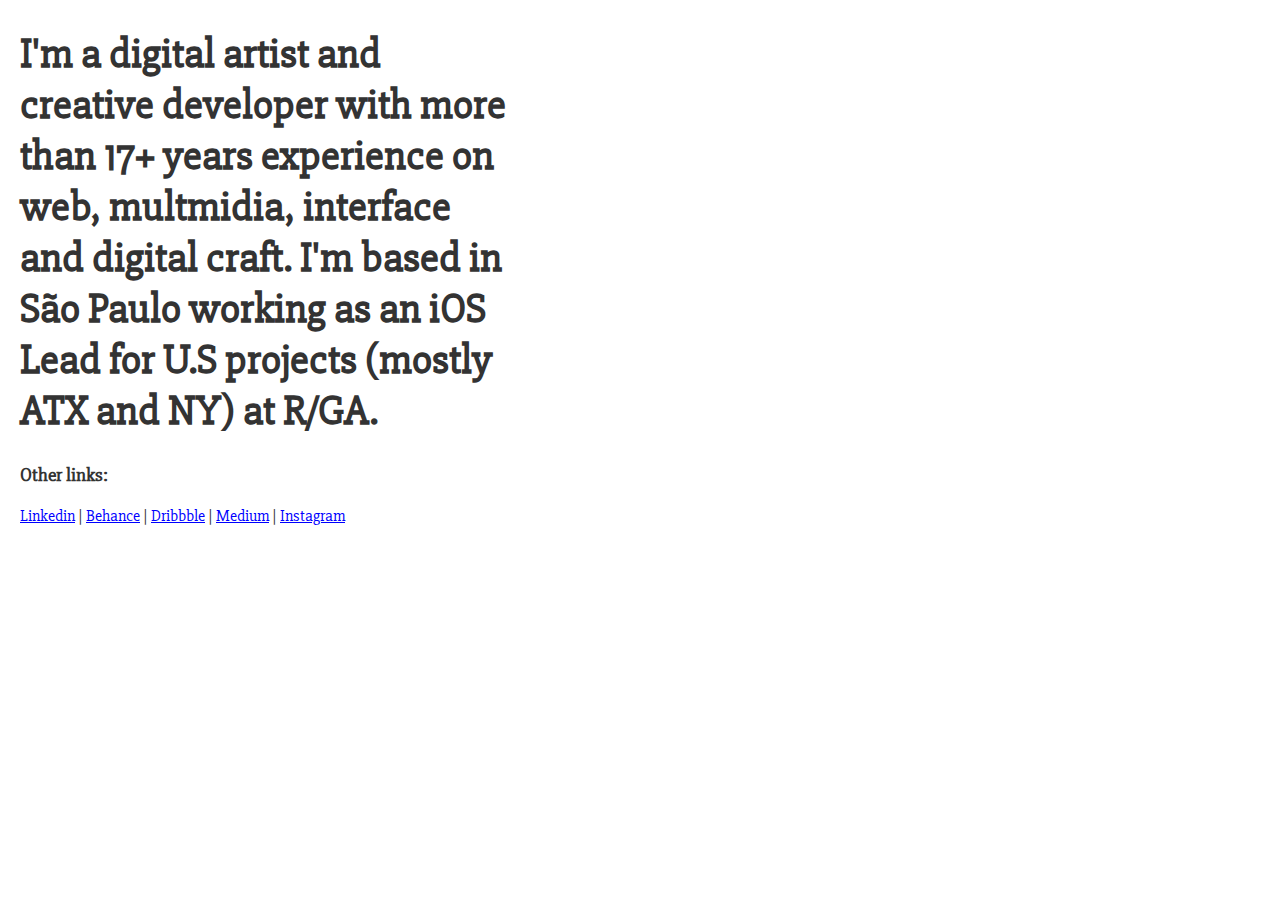
<file: index.html>
<!DOCTYPE html>
<!--[if lt IE 7]>      <html class="no-js lt-ie9 lt-ie8 lt-ie7"> <![endif]-->
<!--[if IE 7]>         <html class="no-js lt-ie9 lt-ie8"> <![endif]-->
<!--[if IE 8]>         <html class="no-js lt-ie9"> <![endif]-->
<!--[if gt IE 8]><!--> <html class="no-js"> <!--<![endif]-->
    <head>
        <meta charset="utf-8">
        <meta http-equiv="X-UA-Compatible" content="IE=edge">
        <title>Antonio Junior</title>
        <meta name="description" content="">
        <meta name="viewport" content="width=device-width, initial-scale=1">
        <link rel="stylesheet" href="">
        <link href="https://fonts.googleapis.com/css?family=Slabo+27px" rel="stylesheet">
        <style>
            body {
                font-family: 'Slabo 27px', serif;
                color: #333333;
                margin: 20px;
            }
            h1 {
                font-family: 'Slabo 27px', serif;
                color: #333333;
                font-size: 42px;
                width: 85%
            }
            a, a:visited {
                font-size: 16px;
                color: blue
            }
            a:hover {
                text-decoration: underline
            }

            @media only screen and (min-width: 600px) {
                h1 {
                    width: 40%
                }
            }
        </style>
    </head>
    <body>
        <!--[if lt IE 7]>
            <p class="browsehappy">You are using an <strong>outdated</strong> browser. Please <a href="#">upgrade your browser</a> to improve your experience.</p>
        <![endif]-->
        <h1>
            I'm a digital artist and creative developer with more than 17+ years experience on web, multmidia, interface and digital craft. 
            I'm based in São Paulo working as an iOS Lead for U.S projects (mostly ATX and NY) at R/GA.
        </h1>
        <p>
            <h3>Other links:</h3>
            <a href="https://www.linkedin.com/in/hiantoniojunior/" target="_blank">Linkedin</a> | <a href="https://www.behance.net/antoniojunior" target="_blank">Behance</a> | 
            <a href="https://dribbble.com/antonio_junior_" target="_blank">Dribbble</a> | <a href="https://medium.com/@antonio_junior_/e-aquela-intro-do-next-hein-531c1ee55527" target="_blank">Medium</a> | <a href="https://www.instagram.com/hi.antonio.junior/" target="_blank">Instagram</a>
        </p>
        <br/><br/>
        <script src="" async defer></script>
    </body>
</html>
</file>
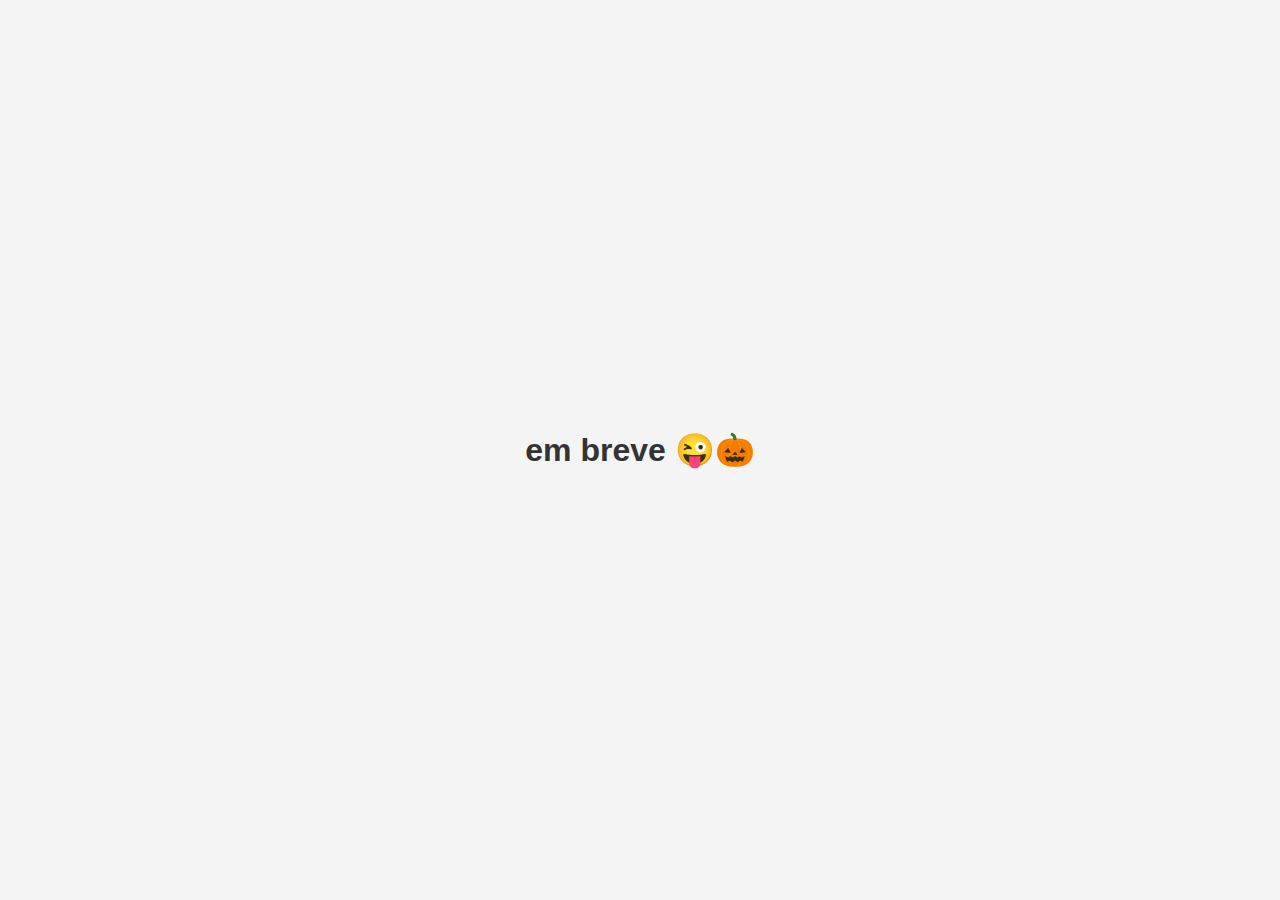
<file: cidademais-test/index.html>
<!DOCTYPE html>
<html lang="pt-BR">
<head>
    <meta charset="UTF-8">
    <meta name="viewport" content="width=device-width, initial-scale=1.0">
    <title>Em Breve</title>
    <style>
        body {
            margin: 0;
            height: 100vh;
            display: flex;
            justify-content: center;
            align-items: center;
            font-family: Arial, sans-serif;
            background-color: #f4f4f4;
        }

        h1 {
            color: #333;
            font-size: 2rem;
        }
    </style>
</head>
<body>
    <h1>em breve 😜🎃</h1>
</body>
</html>
</file>
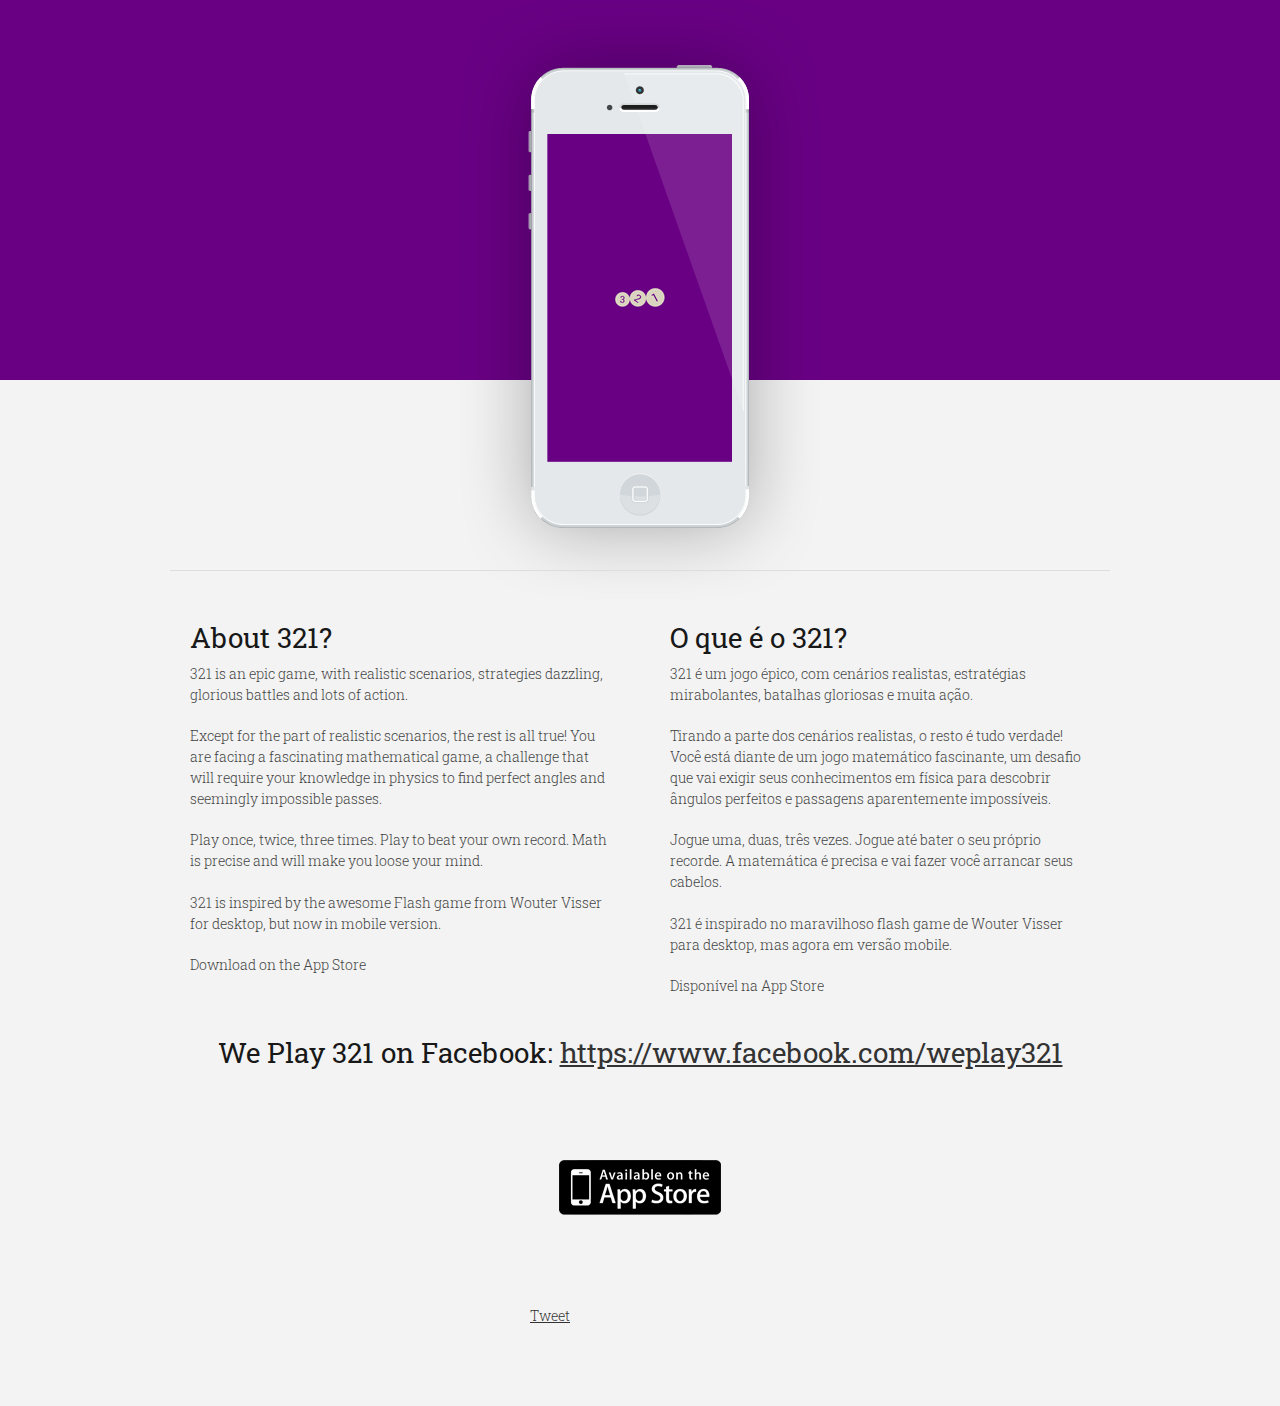
<file: weplay321/index.html>
<!DOCTYPE html>
<!--[if lt IE 7 ]><html class="ie ie6" lang="en"> <![endif]-->
<!--[if IE 7 ]><html class="ie ie7" lang="en"> <![endif]-->
<!--[if IE 8 ]><html class="ie ie8" lang="en"> <![endif]-->
<!--[if (gte IE 9)|!(IE)]><!--><html lang="en"> <!--<![endif]-->
<head>

	<!-- Basic Page Needs
  ================================================== -->
	<meta charset="utf-8">
	<title>we play 321</title>
	<meta name="description" content="321 is an epic game, with realistic scenarios, strategies dazzling, glorious battles and lots of action."/>
	<meta name="keywords" content="game, ios, fun, angles, colors, numbers, entertrainment"/>
	<meta name="author" content="Antonio Junior">

	<meta property="og:locale" content="en_US">

	<meta property="og:title" content="321!">
	<meta property="og:site_name" content="321!">

	<meta property="og:type" content="website"/>
	<meta property="og:url" content="http://www.weplay321.com/"/>
	
	<meta property="og:description" content="321 is an epic game, with realistic scenarios, strategies dazzling, glorious battles and lots of action."/>
	
	<meta property="fb:page_id" content="1390666944536139" />	
	
	<meta name="application-name" content="WePlay321.com"/>
	<meta name="msapplication-TileColor" content="#690084"/>
	<meta name="msapplication-TileImage" content="http://weplay321.com/img/tileimage"/>

	<meta property="og:image" content="www.weplay321.com/img/fbicon.png">
	<meta property="og:image:type" content="image/png">
	<meta property="og:image:width" content="200">
	<meta property="og:image:height" content="200"> 


	<!-- Mobile Specific Metas
  ================================================== -->
	<meta name="viewport" content="width=device-width, initial-scale=1, maximum-scale=1">

	<!-- CSS
  ================================================== -->
	<link rel="stylesheet" href="stylesheets/base.css">
	<link rel="stylesheet" href="stylesheets/skeleton.css">
	<link rel="stylesheet" href="stylesheets/layout.css">

	<!--[if lt IE 9]>
		<script src="http://html5shim.googlecode.com/svn/trunk/html5.js"></script>
	<![endif]-->

	<!-- Favicons
	================================================== -->
	<link rel="shortcut icon" href="img/favicon.ico">
	<link rel="apple-touch-icon" href="img/apple-touch-icon.png">
	<link rel="apple-touch-icon" sizes="72x72" href="img/apple-touch-icon-72x72.png">
	<link rel="apple-touch-icon" sizes="114x114" href="img/apple-touch-icon-114x114.png">

</head>
<body>

<div id="fb-root"></div>
<script>(function(d, s, id) {
  var js, fjs = d.getElementsByTagName(s)[0];
  if (d.getElementById(id)) return;
  js = d.createElement(s); js.id = id;
  js.src = "//connect.facebook.net/en_US/all.js#xfbml=1&appId=748607238498759";
  fjs.parentNode.insertBefore(js, fjs);
}(document, 'script', 'facebook-jssdk'));</script>

	<header>
		<div class="iphone"><img src="img/gif-iphone.gif" /></div>
	</header>

	<div class="space"></div>
	<div class="container">
		<div class="sixteen columns">
			
			<hr />
		</div>
		<div class="eight columns">
			<div class="txt">
				<h3>About 321?</h3>
				<p>321 is an epic game, with realistic scenarios, strategies dazzling, glorious battles and lots of action.</p>

				<p>Except for the part of realistic scenarios, the rest is all true! You are facing a fascinating mathematical game, a challenge that will require your knowledge in physics to find perfect angles and seemingly impossible passes.</p>

				<p>Play once, twice, three times. Play to beat your own record. Math is precise and will make you loose your mind. <br>
				  <br>
			    321 is inspired by the awesome Flash game from Wouter Visser for desktop, but now in mobile version.                </p>

				<!-- <p>Download and get started right now!</p> -->
			  <p>Download on the App Store</p>
			</div>
		</div>
		
		<div class="eight columns">
			<div class="txt">
				<h3>O que é o 321?</h3>
				<p>321 é um jogo épico, com cenários realistas, estratégias mirabolantes, batalhas gloriosas e muita ação.</p>

				<p>Tirando a parte dos cenários realistas, o resto é tudo verdade! Você está diante de um jogo matemático fascinante, um desafio que vai exigir seus conhecimentos em física para descobrir ângulos perfeitos e passagens aparentemente impossíveis.</p>

				<p>Jogue uma, duas, três vezes. Jogue até bater o seu próprio recorde. A matemática é precisa e vai fazer você arrancar seus cabelos.<br>
				  <br>
			    321 é inspirado no maravilhoso flash game de Wouter Visser para desktop, mas agora em versão mobile.                </p>

				<!--<p>Faça o download e comece agora mesmo!</p> -->
			  <p>Disponível na App Store</p>
			</div>
		</div>
		
		<div class="sixteen columns">
        <div class="txt">
        	<h3 style="text-align:center">We Play 321 on Facebook: <a href="https://www.facebook.com/weplay321" target="_blank">https://www.facebook.com/weplay321</a></h3>
        </div>
			<a href="https://itunes.apple.com/us/app/321!-angle-does-matter/id827107898?l=pt&ls=1&mt=8" target="_blank"><img src="img/applestore.png" id="applestore" border="0"/></a>
		</div>

		<div class="sixteen colums">
			<div class="social" style="width:250px; display:block; margin:0 auto; margin-bottom:80px">
				<div class="fb-like" data-href="http://weplay321.com/" data-layout="button_count" data-action="like" data-show-faces="true" data-share="true"></div>

				<a href="https://twitter.com/share" class="twitter-share-button" data-dnt="true" data-count="none" data-via="twitterapi" style="margin-top:5px; margin-left:15px">Tweet</a>
	<script>!function(d,s,id){var js,fjs=d.getElementsByTagName(s)[0];if(!d.getElementById(id)){js=d.createElement(s);js.id=id;js.src="https://platform.twitter.com/widgets.js";fjs.parentNode.insertBefore(js,fjs);}}(document,"script","twitter-wjs");</script>
			</div>
		</div>
	</div><!-- container -->


<!-- Analytics -->
<script>
  (function(i,s,o,g,r,a,m){i['GoogleAnalyticsObject']=r;i[r]=i[r]||function(){
  (i[r].q=i[r].q||[]).push(arguments)},i[r].l=1*new Date();a=s.createElement(o),
  m=s.getElementsByTagName(o)[0];a.async=1;a.src=g;m.parentNode.insertBefore(a,m)
  })(window,document,'script','//www.google-analytics.com/analytics.js','ga');

  ga('create', 'UA-48166042-2', 'weplay321.com');
  ga('send', 'pageview');

</script>
<!-- Analytics -->

</body>
</html>
</file>
<file: weplay321/stylesheets/base.css>
/*
* Skeleton V1.2
* Copyright 2011, Dave Gamache
* www.getskeleton.com
* Free to use under the MIT license.
* http://www.opensource.org/licenses/mit-license.php
* 6/20/2012
*/


/* Table of Content
==================================================
	#Reset & Basics
	#Basic Styles
	#Site Styles
	#Typography
	#Links
	#Lists
	#Images
	#Buttons
	#Forms
	#Misc */


/* #Reset & Basics (Inspired by E. Meyers)
================================================== */
	html, body, div, span, applet, object, iframe, h1, h2, h3, h4, h5, h6, p, blockquote, pre, a, abbr, acronym, address, big, cite, code, del, dfn, em, img, ins, kbd, q, s, samp, small, strike, strong, sub, sup, tt, var, b, u, i, center, dl, dt, dd, ol, ul, li, fieldset, form, label, legend, table, caption, tbody, tfoot, thead, tr, th, td, article, aside, canvas, details, embed, figure, figcaption, footer, header, hgroup, menu, nav, output, ruby, section, summary, time, mark, audio, video {
		margin: 0;
		padding: 0;
		border: 0;
		font-size: 100%;
		font: inherit;
		vertical-align: baseline; }
	article, aside, details, figcaption, figure, footer, header, hgroup, menu, nav, section {
		display: block; }
	body {
		line-height: 1; }
	ol, ul {
		list-style: none; }
	blockquote, q {
		quotes: none; }
	blockquote:before, blockquote:after,
	q:before, q:after {
		content: '';
		content: none; }
	table {
		border-collapse: collapse;
		border-spacing: 0; }


/* #Basic Styles
================================================== */
	body {
		background: #fff;
		font: 14px/21px "HelveticaNeue", "Helvetica Neue", Helvetica, Arial, sans-serif;
		color: #444;
		-webkit-font-smoothing: antialiased; /* Fix for webkit rendering */
		-webkit-text-size-adjust: 100%;
 }


/* #Typography
================================================== */
	h1, h2, h3, h4, h5, h6 {
		color: #181818;
		font-family: "Georgia", "Times New Roman", serif;
		font-weight: normal; }
	h1 a, h2 a, h3 a, h4 a, h5 a, h6 a { font-weight: inherit; }
	h1 { font-size: 46px; line-height: 50px; margin-bottom: 14px;}
	h2 { font-size: 35px; line-height: 40px; margin-bottom: 10px; }
	h3 { font-size: 28px; line-height: 34px; margin-bottom: 8px; }
	h4 { font-size: 21px; line-height: 30px; margin-bottom: 4px; }
	h5 { font-size: 17px; line-height: 24px; }
	h6 { font-size: 14px; line-height: 21px; }
	.subheader { color: #777; }

	p { margin: 0 0 20px 0; }
	p img { margin: 0; }
	p.lead { font-size: 21px; line-height: 27px; color: #777;  }

	em { font-style: italic; }
	strong { font-weight: bold; color: #333; }
	small { font-size: 80%; }

/*	Blockquotes  */
	blockquote, blockquote p { font-size: 17px; line-height: 24px; color: #777; font-style: italic; }
	blockquote { margin: 0 0 20px; padding: 9px 20px 0 19px; border-left: 1px solid #ddd; }
	blockquote cite { display: block; font-size: 12px; color: #555; }
	blockquote cite:before { content: "\2014 \0020"; }
	blockquote cite a, blockquote cite a:visited, blockquote cite a:visited { color: #555; }

	hr { border: solid #ddd; border-width: 1px 0 0; clear: both; margin: 10px 0 30px; height: 0; }


/* #Links
================================================== */
	a, a:visited { color: #333; text-decoration: underline; outline: 0; }
	a:hover, a:focus { color: #000; }
	p a, p a:visited { line-height: inherit; }


/* #Lists
================================================== */
	ul, ol { margin-bottom: 20px; }
	ul { list-style: none outside; }
	ol { list-style: decimal; }
	ol, ul.square, ul.circle, ul.disc { margin-left: 30px; }
	ul.square { list-style: square outside; }
	ul.circle { list-style: circle outside; }
	ul.disc { list-style: disc outside; }
	ul ul, ul ol,
	ol ol, ol ul { margin: 4px 0 5px 30px; font-size: 90%;  }
	ul ul li, ul ol li,
	ol ol li, ol ul li { margin-bottom: 6px; }
	li { line-height: 18px; margin-bottom: 12px; }
	ul.large li { line-height: 21px; }
	li p { line-height: 21px; }

/* #Images
================================================== */

	img.scale-with-grid {
		max-width: 100%;
		height: auto; }


/* #Buttons
================================================== */

	.button,
	button,
	input[type="submit"],
	input[type="reset"],
	input[type="button"] {
		background: #eee; /* Old browsers */
		background: #eee -moz-linear-gradient(top, rgba(255,255,255,.2) 0%, rgba(0,0,0,.2) 100%); /* FF3.6+ */
		background: #eee -webkit-gradient(linear, left top, left bottom, color-stop(0%,rgba(255,255,255,.2)), color-stop(100%,rgba(0,0,0,.2))); /* Chrome,Safari4+ */
		background: #eee -webkit-linear-gradient(top, rgba(255,255,255,.2) 0%,rgba(0,0,0,.2) 100%); /* Chrome10+,Safari5.1+ */
		background: #eee -o-linear-gradient(top, rgba(255,255,255,.2) 0%,rgba(0,0,0,.2) 100%); /* Opera11.10+ */
		background: #eee -ms-linear-gradient(top, rgba(255,255,255,.2) 0%,rgba(0,0,0,.2) 100%); /* IE10+ */
		background: #eee linear-gradient(top, rgba(255,255,255,.2) 0%,rgba(0,0,0,.2) 100%); /* W3C */
	  border: 1px solid #aaa;
	  border-top: 1px solid #ccc;
	  border-left: 1px solid #ccc;
	  -moz-border-radius: 3px;
	  -webkit-border-radius: 3px;
	  border-radius: 3px;
	  color: #444;
	  display: inline-block;
	  font-size: 11px;
	  font-weight: bold;
	  text-decoration: none;
	  text-shadow: 0 1px rgba(255, 255, 255, .75);
	  cursor: pointer;
	  margin-bottom: 20px;
	  line-height: normal;
	  padding: 8px 10px;
	  font-family: "HelveticaNeue", "Helvetica Neue", Helvetica, Arial, sans-serif; }

	.button:hover,
	button:hover,
	input[type="submit"]:hover,
	input[type="reset"]:hover,
	input[type="button"]:hover {
		color: #222;
		background: #ddd; /* Old browsers */
		background: #ddd -moz-linear-gradient(top, rgba(255,255,255,.3) 0%, rgba(0,0,0,.3) 100%); /* FF3.6+ */
		background: #ddd -webkit-gradient(linear, left top, left bottom, color-stop(0%,rgba(255,255,255,.3)), color-stop(100%,rgba(0,0,0,.3))); /* Chrome,Safari4+ */
		background: #ddd -webkit-linear-gradient(top, rgba(255,255,255,.3) 0%,rgba(0,0,0,.3) 100%); /* Chrome10+,Safari5.1+ */
		background: #ddd -o-linear-gradient(top, rgba(255,255,255,.3) 0%,rgba(0,0,0,.3) 100%); /* Opera11.10+ */
		background: #ddd -ms-linear-gradient(top, rgba(255,255,255,.3) 0%,rgba(0,0,0,.3) 100%); /* IE10+ */
		background: #ddd linear-gradient(top, rgba(255,255,255,.3) 0%,rgba(0,0,0,.3) 100%); /* W3C */
	  border: 1px solid #888;
	  border-top: 1px solid #aaa;
	  border-left: 1px solid #aaa; }

	.button:active,
	button:active,
	input[type="submit"]:active,
	input[type="reset"]:active,
	input[type="button"]:active {
		border: 1px solid #666;
		background: #ccc; /* Old browsers */
		background: #ccc -moz-linear-gradient(top, rgba(255,255,255,.35) 0%, rgba(10,10,10,.4) 100%); /* FF3.6+ */
		background: #ccc -webkit-gradient(linear, left top, left bottom, color-stop(0%,rgba(255,255,255,.35)), color-stop(100%,rgba(10,10,10,.4))); /* Chrome,Safari4+ */
		background: #ccc -webkit-linear-gradient(top, rgba(255,255,255,.35) 0%,rgba(10,10,10,.4) 100%); /* Chrome10+,Safari5.1+ */
		background: #ccc -o-linear-gradient(top, rgba(255,255,255,.35) 0%,rgba(10,10,10,.4) 100%); /* Opera11.10+ */
		background: #ccc -ms-linear-gradient(top, rgba(255,255,255,.35) 0%,rgba(10,10,10,.4) 100%); /* IE10+ */
		background: #ccc linear-gradient(top, rgba(255,255,255,.35) 0%,rgba(10,10,10,.4) 100%); /* W3C */ }

	.button.full-width,
	button.full-width,
	input[type="submit"].full-width,
	input[type="reset"].full-width,
	input[type="button"].full-width {
		width: 100%;
		padding-left: 0 !important;
		padding-right: 0 !important;
		text-align: center; }

	/* Fix for odd Mozilla border & padding issues */
	button::-moz-focus-inner,
	input::-moz-focus-inner {
    border: 0;
    padding: 0;
	}


/* #Forms
================================================== */

	form {
		margin-bottom: 20px; }
	fieldset {
		margin-bottom: 20px; }
	input[type="text"],
	input[type="password"],
	input[type="email"],
	textarea,
	select {
		border: 1px solid #ccc;
		padding: 6px 4px;
		outline: none;
		-moz-border-radius: 2px;
		-webkit-border-radius: 2px;
		border-radius: 2px;
		font: 13px "HelveticaNeue", "Helvetica Neue", Helvetica, Arial, sans-serif;
		color: #777;
		margin: 0;
		width: 210px;
		max-width: 100%;
		display: block;
		margin-bottom: 20px;
		background: #fff; }
	select {
		padding: 0; }
	input[type="text"]:focus,
	input[type="password"]:focus,
	input[type="email"]:focus,
	textarea:focus {
		border: 1px solid #aaa;
 		color: #444;
 		-moz-box-shadow: 0 0 3px rgba(0,0,0,.2);
		-webkit-box-shadow: 0 0 3px rgba(0,0,0,.2);
		box-shadow:  0 0 3px rgba(0,0,0,.2); }
	textarea {
		min-height: 60px; }
	label,
	legend {
		display: block;
		font-weight: bold;
		font-size: 13px;  }
	select {
		width: 220px; }
	input[type="checkbox"] {
		display: inline; }
	label span,
	legend span {
		font-weight: normal;
		font-size: 13px;
		color: #444; }

/* #Misc
================================================== */
	.remove-bottom { margin-bottom: 0 !important; }
	.half-bottom { margin-bottom: 10px !important; }
	.add-bottom { margin-bottom: 20px !important; }
</file>
<file: weplay321/stylesheets/skeleton.css>
/*
* Skeleton V1.2
* Copyright 2011, Dave Gamache
* www.getskeleton.com
* Free to use under the MIT license.
* http://www.opensource.org/licenses/mit-license.php
* 6/20/2012
*/


/* Table of Contents
==================================================
    #Base 960 Grid
    #Tablet (Portrait)
    #Mobile (Portrait)
    #Mobile (Landscape)
    #Clearing */



/* #Base 960 Grid
================================================== */

    .container                                  { position: relative; width: 960px; margin: 0 auto; padding: 0; }
    .container .column,
    .container .columns                         { float: left; display: inline; margin-left: 10px; margin-right: 10px; }
    .row                                        { margin-bottom: 20px; }

    /* Nested Column Classes */
    .column.alpha, .columns.alpha               { margin-left: 0; }
    .column.omega, .columns.omega               { margin-right: 0; }

    /* Base Grid */
    .container .one.column,
    .container .one.columns                     { width: 40px;  }
    .container .two.columns                     { width: 100px; }
    .container .three.columns                   { width: 160px; }
    .container .four.columns                    { width: 220px; }
    .container .five.columns                    { width: 280px; }
    .container .six.columns                     { width: 340px; }
    .container .seven.columns                   { width: 400px; }
    .container .eight.columns                   { width: 460px; }
    .container .nine.columns                    { width: 520px; }
    .container .ten.columns                     { width: 580px; }
    .container .eleven.columns                  { width: 640px; }
    .container .twelve.columns                  { width: 700px; }
    .container .thirteen.columns                { width: 760px; }
    .container .fourteen.columns                { width: 820px; }
    .container .fifteen.columns                 { width: 880px; }
    .container .sixteen.columns                 { width: 940px; }

    .container .one-third.column                { width: 300px; }
    .container .two-thirds.column               { width: 620px; }

    /* Offsets */
    .container .offset-by-one                   { padding-left: 60px;  }
    .container .offset-by-two                   { padding-left: 120px; }
    .container .offset-by-three                 { padding-left: 180px; }
    .container .offset-by-four                  { padding-left: 240px; }
    .container .offset-by-five                  { padding-left: 300px; }
    .container .offset-by-six                   { padding-left: 360px; }
    .container .offset-by-seven                 { padding-left: 420px; }
    .container .offset-by-eight                 { padding-left: 480px; }
    .container .offset-by-nine                  { padding-left: 540px; }
    .container .offset-by-ten                   { padding-left: 600px; }
    .container .offset-by-eleven                { padding-left: 660px; }
    .container .offset-by-twelve                { padding-left: 720px; }
    .container .offset-by-thirteen              { padding-left: 780px; }
    .container .offset-by-fourteen              { padding-left: 840px; }
    .container .offset-by-fifteen               { padding-left: 900px; }



/* #Tablet (Portrait)
================================================== */

    /* Note: Design for a width of 768px */

    @media only screen and (min-width: 768px) and (max-width: 959px) {
        .container                                  { width: 768px; }
        .container .column,
        .container .columns                         { margin-left: 10px; margin-right: 10px;  }
        .column.alpha, .columns.alpha               { margin-left: 0; margin-right: 10px; }
        .column.omega, .columns.omega               { margin-right: 0; margin-left: 10px; }
        .alpha.omega                                { margin-left: 0; margin-right: 0; }

        .container .one.column,
        .container .one.columns                     { width: 28px; }
        .container .two.columns                     { width: 76px; }
        .container .three.columns                   { width: 124px; }
        .container .four.columns                    { width: 172px; }
        .container .five.columns                    { width: 220px; }
        .container .six.columns                     { width: 268px; }
        .container .seven.columns                   { width: 316px; }
        .container .eight.columns                   { width: 364px; }
        .container .nine.columns                    { width: 412px; }
        .container .ten.columns                     { width: 460px; }
        .container .eleven.columns                  { width: 508px; }
        .container .twelve.columns                  { width: 556px; }
        .container .thirteen.columns                { width: 604px; }
        .container .fourteen.columns                { width: 652px; }
        .container .fifteen.columns                 { width: 700px; }
        .container .sixteen.columns                 { width: 748px; }

        .container .one-third.column                { width: 236px; }
        .container .two-thirds.column               { width: 492px; }

        /* Offsets */
        .container .offset-by-one                   { padding-left: 48px; }
        .container .offset-by-two                   { padding-left: 96px; }
        .container .offset-by-three                 { padding-left: 144px; }
        .container .offset-by-four                  { padding-left: 192px; }
        .container .offset-by-five                  { padding-left: 240px; }
        .container .offset-by-six                   { padding-left: 288px; }
        .container .offset-by-seven                 { padding-left: 336px; }
        .container .offset-by-eight                 { padding-left: 384px; }
        .container .offset-by-nine                  { padding-left: 432px; }
        .container .offset-by-ten                   { padding-left: 480px; }
        .container .offset-by-eleven                { padding-left: 528px; }
        .container .offset-by-twelve                { padding-left: 576px; }
        .container .offset-by-thirteen              { padding-left: 624px; }
        .container .offset-by-fourteen              { padding-left: 672px; }
        .container .offset-by-fifteen               { padding-left: 720px; }
    }


/*  #Mobile (Portrait)
================================================== */

    /* Note: Design for a width of 320px */

    @media only screen and (max-width: 767px) {
        .container { width: 300px; }
        .container .columns,
        .container .column { margin: 0; }

        .container .one.column,
        .container .one.columns,
        .container .two.columns,
        .container .three.columns,
        .container .four.columns,
        .container .five.columns,
        .container .six.columns,
        .container .seven.columns,
        .container .eight.columns,
        .container .nine.columns,
        .container .ten.columns,
        .container .eleven.columns,
        .container .twelve.columns,
        .container .thirteen.columns,
        .container .fourteen.columns,
        .container .fifteen.columns,
        .container .sixteen.columns,
        .container .one-third.column,
        .container .two-thirds.column  { width: 300px; }

        /* Offsets */
        .container .offset-by-one,
        .container .offset-by-two,
        .container .offset-by-three,
        .container .offset-by-four,
        .container .offset-by-five,
        .container .offset-by-six,
        .container .offset-by-seven,
        .container .offset-by-eight,
        .container .offset-by-nine,
        .container .offset-by-ten,
        .container .offset-by-eleven,
        .container .offset-by-twelve,
        .container .offset-by-thirteen,
        .container .offset-by-fourteen,
        .container .offset-by-fifteen { padding-left: 0; }

    }


/* #Mobile (Landscape)
================================================== */

    /* Note: Design for a width of 480px */

    @media only screen and (min-width: 480px) and (max-width: 767px) {
        .container { width: 420px; }
        .container .columns,
        .container .column { margin: 0; }

        .container .one.column,
        .container .one.columns,
        .container .two.columns,
        .container .three.columns,
        .container .four.columns,
        .container .five.columns,
        .container .six.columns,
        .container .seven.columns,
        .container .eight.columns,
        .container .nine.columns,
        .container .ten.columns,
        .container .eleven.columns,
        .container .twelve.columns,
        .container .thirteen.columns,
        .container .fourteen.columns,
        .container .fifteen.columns,
        .container .sixteen.columns,
        .container .one-third.column,
        .container .two-thirds.column { width: 420px; }
    }


/* #Clearing
================================================== */

    /* Self Clearing Goodness */
    .container:after { content: "\0020"; display: block; height: 0; clear: both; visibility: hidden; }

    /* Use clearfix class on parent to clear nested columns,
    or wrap each row of columns in a <div class="row"> */
    .clearfix:before,
    .clearfix:after,
    .row:before,
    .row:after {
      content: '\0020';
      display: block;
      overflow: hidden;
      visibility: hidden;
      width: 0;
      height: 0; }
    .row:after,
    .clearfix:after {
      clear: both; }
    .row,
    .clearfix {
      zoom: 1; }

    /* You can also use a <br class="clear" /> to clear columns */
    .clear {
      clear: both;
      display: block;
      overflow: hidden;
      visibility: hidden;
      width: 0;
      height: 0;
    }
</file>
<file: weplay321/stylesheets/layout.css>
@import "http://fonts.googleapis.com/css?family=Roboto+Slab:400,700,300,100";

html, body{
	background-color: #f3f3f3;
	font-family: 'Roboto Slab', serif;
	font-weight: 300
}

header{
	height: 380px;
	background-color: #690084
}


h1,h2,h3{
	font-family: 'Roboto Slab', serif;
	font-weight: 400
}

.iphone{
	position: relative;
	width: 360px;
	height: 599px;
	background: url(../img/iphone.png) no-repeat;
	margin: 0 auto;
}

.iphone img
{
	margin-left: 88px;
    margin-top: 134px
}

.space{
	padding-bottom: 180px
}

.txt{
	margin: 20px;
}

#applestore{
	position: relative;
	width: 162px;
	height: 55px;
	margin: 90px auto;
	display: block
}

/* #Media Queries
================================================== */

	/* Smaller than standard 960 (devices and browsers) */
	@media only screen and (max-width: 959px) {}

	/* Tablet Portrait size to standard 960 (devices and browsers) */
	@media only screen and (min-width: 768px) and (max-width: 959px) {}

	/* All Mobile Sizes (devices and browser) */
	@media only screen and (max-width: 767px) {}

	/* Mobile Landscape Size to Tablet Portrait (devices and browsers) */
	@media only screen and (min-width: 480px) and (max-width: 767px) {}

	/* Mobile Portrait Size to Mobile Landscape Size (devices and browsers) */
	@media only screen and (max-width: 479px) {}


/* #Font-Face
================================================== */
/* 	This is the proper syntax for an @font-face file
		Just create a "fonts" folder at the root,
		copy your FontName into code below and remove
		comment brackets */

/*	@font-face {
	    font-family: 'FontName';
	    src: url('../fonts/FontName.eot');
	    src: url('../fonts/FontName.eot?iefix') format('eot'),
	         url('../fonts/FontName.woff') format('woff'),
	         url('../fonts/FontName.ttf') format('truetype'),
	         url('../fonts/FontName.svg#webfontZam02nTh') format('svg');
	    font-weight: normal;
	    font-style: normal; }
*/
</file>
